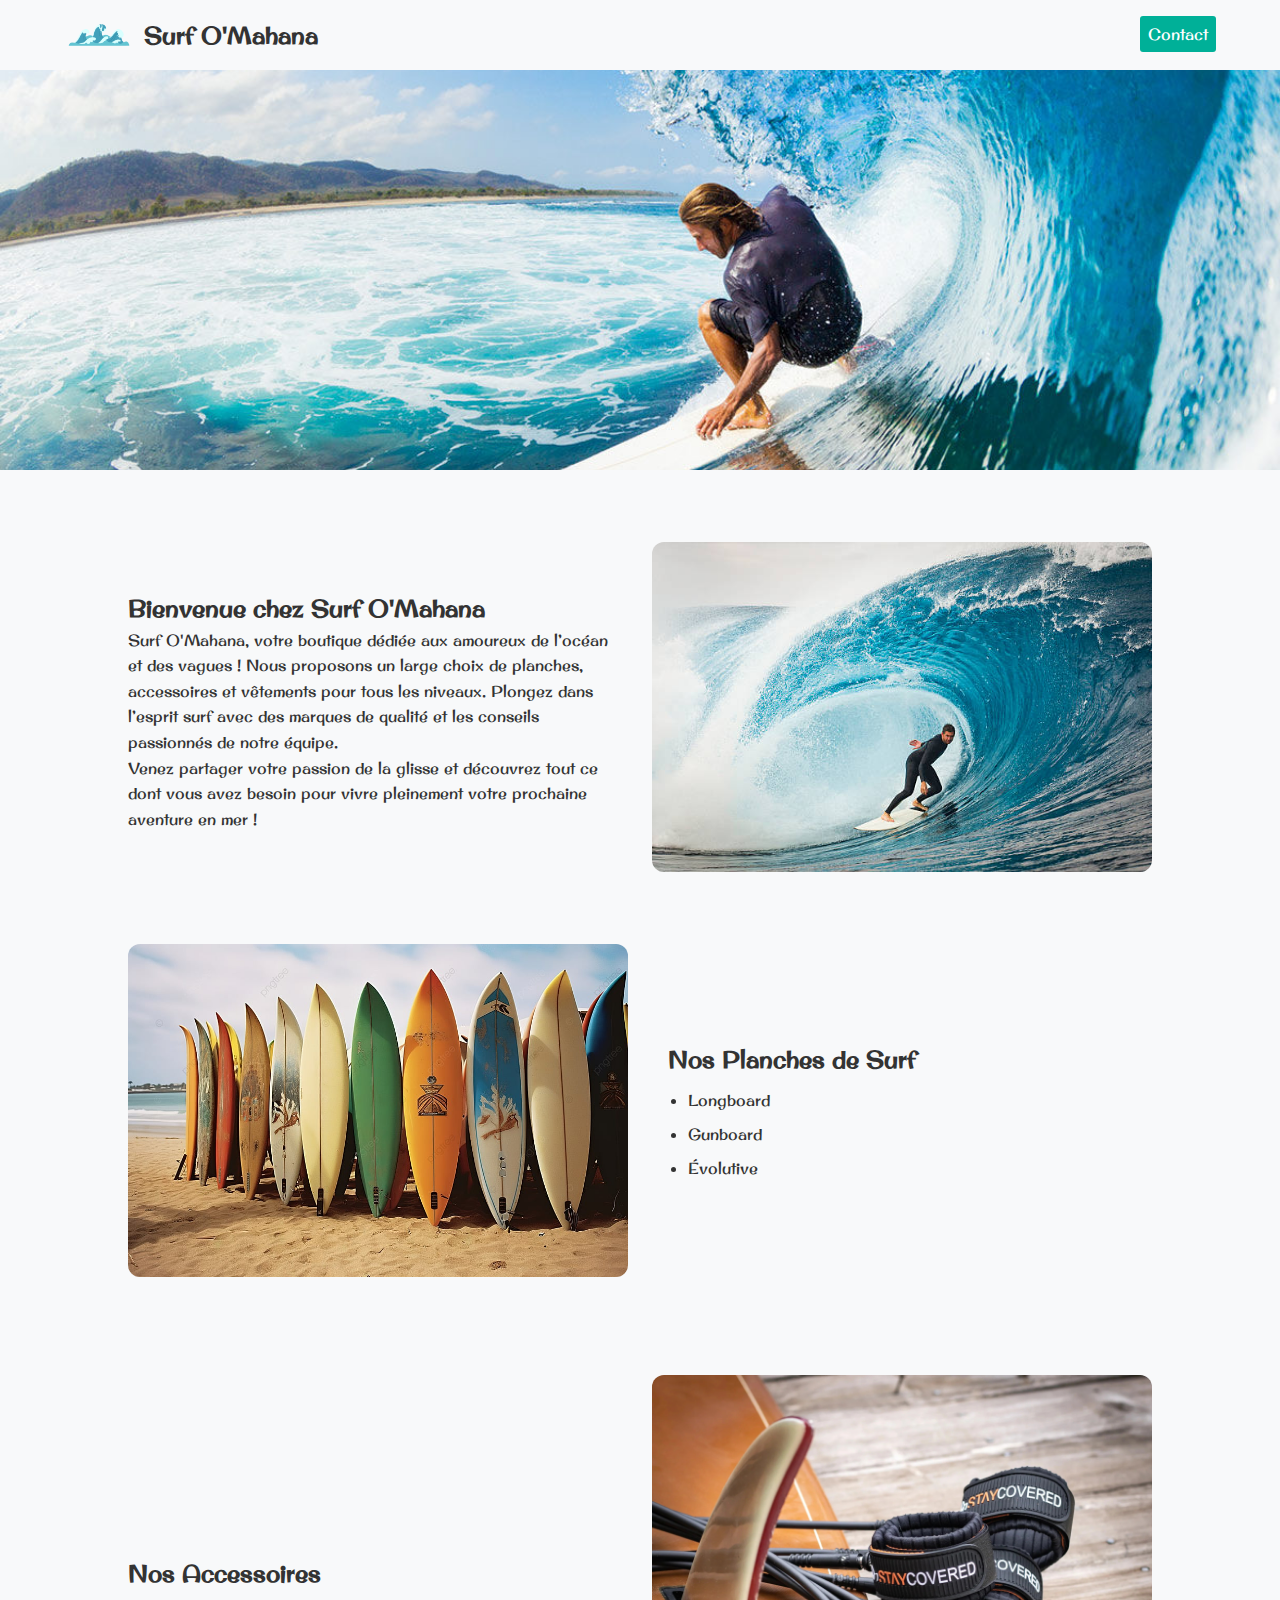
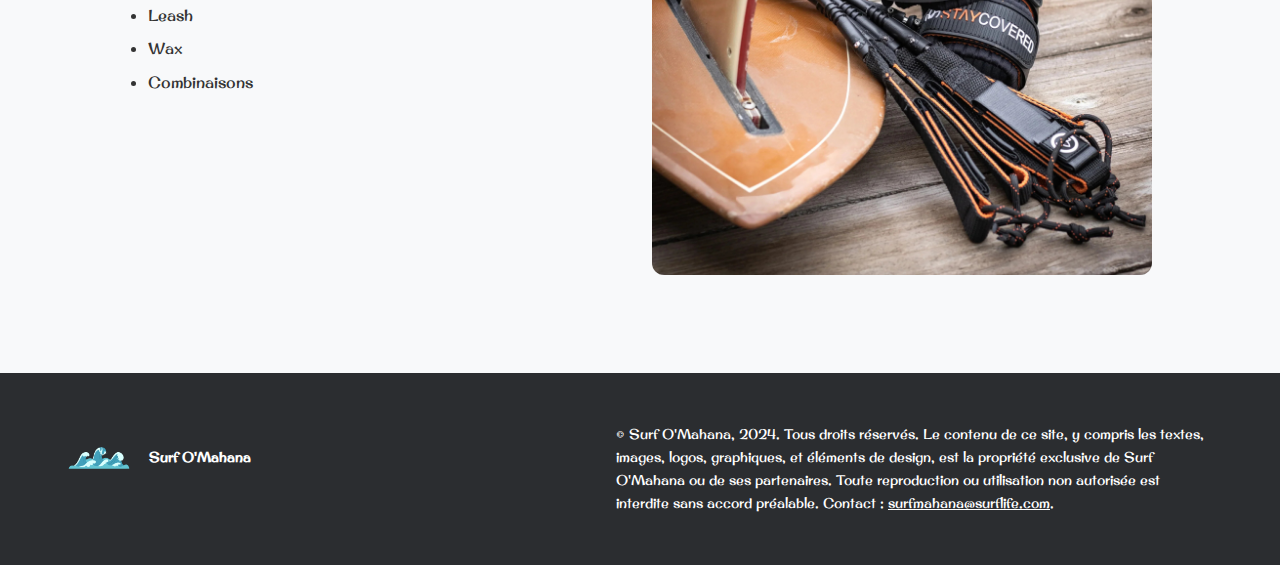
<file: index.html>
<!DOCTYPE html>
<html lang="fr">
  <head>
    <meta charset="UTF-8" />
    <meta name="viewport" content="width=device-width, initial-scale=1.0" />

    <title>Surf O'Mahana | Planches & Accessoires de Surf pour Tous</title>
    <meta
      name="description"
      content="Découvrez Surf O'Mahana, la boutique incontournable pour planches de surf, accessoires et vêtements. Qualité, passion et esprit surf garantis !"
    />
    <meta
      name="keywords"
      content="surf, planches de surf, accessoires de surf, surfshop, combinaison, leash, wax, longboard, surf débutant, surf confirmé"
    />
    <meta property="og:title" content="Surf O'Mahana | Boutique Surf" />
    <meta
      property="og:description"
      content="Plongez dans l'univers du surf avec Surf O'Mahana. Planches, accessoires et conseils passionnés à découvrir."
    />
    <meta
      property="og:image"
      content="https://www.exemple.com/assets/img/surfguy.jpg"
    />
    <meta property="og:type" content="website" />
    <meta property="og:url" content="https://www.exemple.com/" />

    <link rel="stylesheet" href="assets/css/style.css" />
    <link rel="icon" href="img/logo.png" type="image/png" />
  </head>

  <body>
    <header class="navbar">
      <div class="left">
        <img src="/assets/img/logo.png" alt="Logo Surf O'Mahana" />
        <h2>Surf O'Mahana</h2>
      </div>
      <div class="right">
        <a href="/html/contact.htm">Contact</a>
      </div>
    </header>

    <main>
      <section class="welcome" aria-label="Image d'accueil">
        <img
          src="assets/img/surfguy.jpg"
          alt="Surfeur en action sur une vague"
        />
      </section>

      <section class="main_content">
        <article class="leftSide">
          <h2>Bienvenue chez Surf O'Mahana</h2>
          <p>
            Surf O'Mahana, votre boutique dédiée aux amoureux de l’océan et des
            vagues ! Nous proposons un large choix de planches, accessoires et
            vêtements pour tous les niveaux. Plongez dans l’esprit surf avec des
            marques de qualité et les conseils passionnés de notre équipe.
          </p>
          <p>
            Venez partager votre passion de la glisse et découvrez tout ce dont
            vous avez besoin pour vivre pleinement votre prochaine aventure en
            mer !
          </p>
        </article>

        <aside class="rightSide">
          <img
            src="assets/img/surf.jpg"
            alt="Surfeur avec planche de surf au bord de la mer"
          />
        </aside>
      </section>

      <section class="products">
        <article class="planches">
          <div class="image">
            <img
              src="assets/img/planches.jpg"
              alt="Collection de planches de surf"
            />
          </div>
          <div class="text">
            <h2>Nos Planches de Surf</h2>
            <ul>
              <li>Longboard</li>
              <li>Gunboard</li>
              <li>Évolutive</li>
            </ul>
          </div>
        </article>

        <article class="accessoires">
          <div class="text">
            <h2>Nos Accessoires</h2>
            <ul>
              <li>Leash</li>
              <li>Wax</li>
              <li>Combinaisons</li>
            </ul>
          </div>
          <div class="image">
            <img
              src="assets/img/access.jpg"
              alt="Accessoires de surf : leash, wax, combinaison"
            />
          </div>
        </article>
      </section>
    </main>

    <footer>
      <div class="leftSide">
        <img src="assets/img/logo.png" alt="Logo Surf O'Mahana" />
        <p><strong>Surf O'Mahana</strong></p>
      </div>

      <div class="rightSide">
        <p>
          © Surf O'Mahana, 2024. Tous droits réservés. Le contenu de ce site, y
          compris les textes, images, logos, graphiques, et éléments de design,
          est la propriété exclusive de Surf O'Mahana ou de ses partenaires.
          Toute reproduction ou utilisation non autorisée est interdite sans
          accord préalable. Contact :
          <a href="mailto:surfmahana@surflife.com">surfmahana@surflife.com</a>.
        </p>
      </div>
    </footer>
  </body>
</html>
</file>
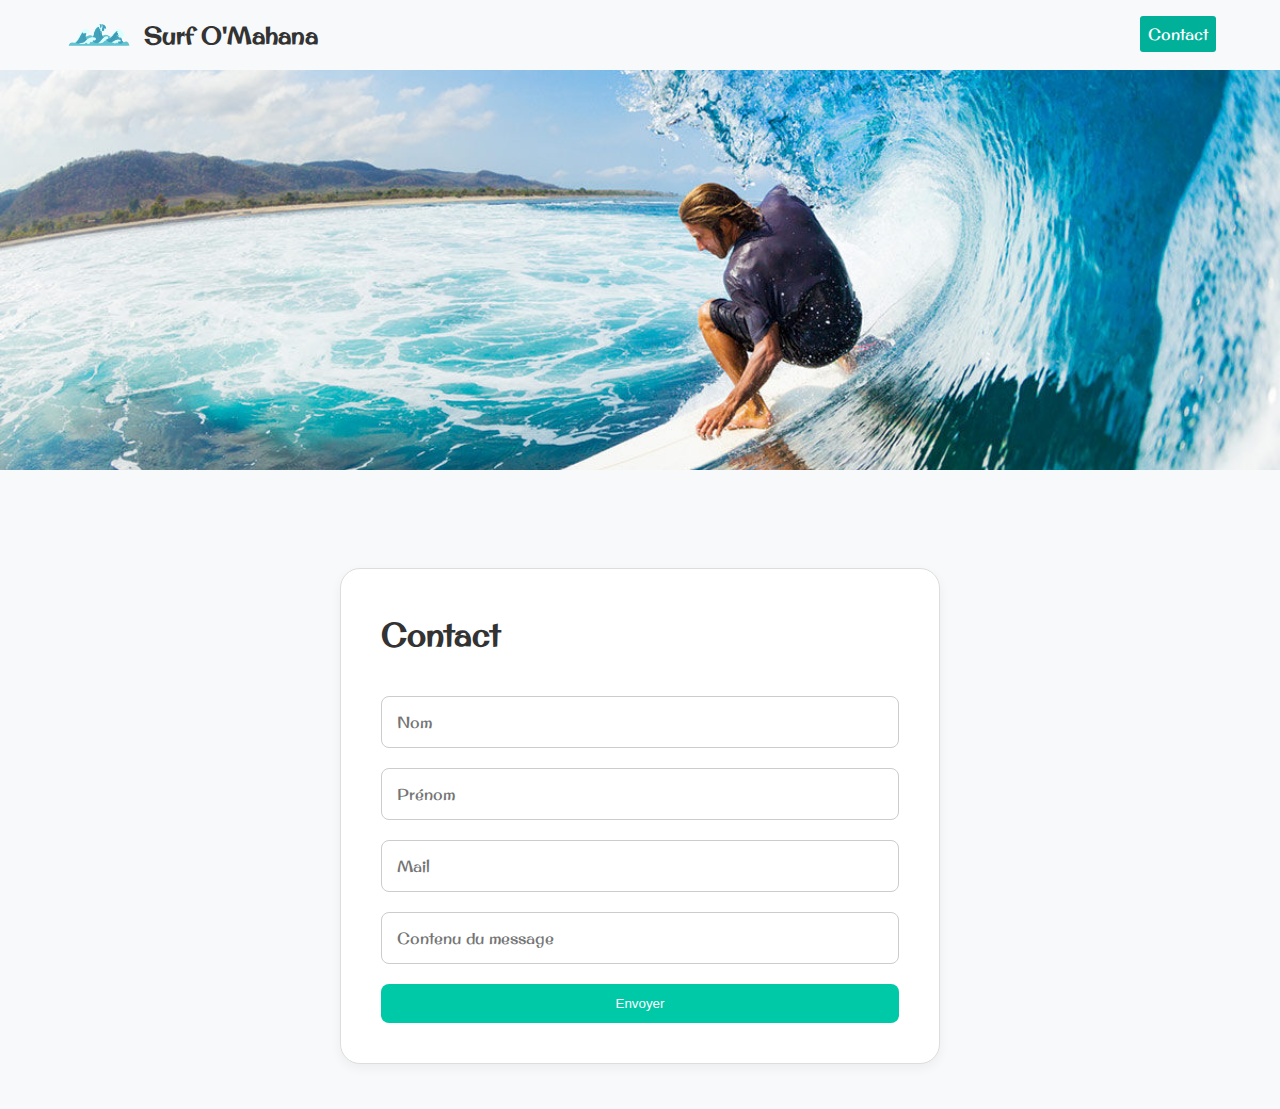
<file: html/contact.htm>
<!DOCTYPE html>
<html lang="en">
  <head>
    <meta charset="UTF-8" />
    <meta name="viewport" content="width=device-width, initial-scale=1.0" />
    <title>Contact</title>
    <link rel="stylesheet" href="../assets//css//style.css" />
  </head>
  <body>
    <header class="navbar">
      <div class="left">
        <img src="/assets/img/logo.png" alt="Logo Surf O'Mahana" />
        <h2>Surf O'Mahana</h2>
      </div>
      <div class="right">
        <a href="/html/contact.htm">Contact</a>
      </div>
    </header>

    <!-- Image de surfeur  -->
    <div class="welcome">
      <img src="../assets/img/surfguy.jpg" alt="" />
    </div>

    <section class="contact">
      <form action="" class="contact-form">
        <h1>Contact</h1>
        <input type="text" name="nom" id="nom" placeholder="Nom" />
        <input type="text" name="prenom" id="prenom" placeholder="Prénom" />
        <input type="text" name="mel" id="mel" placeholder="Mail" />
        <input
          type="text"
          name="oject"
          id="object"
          placeholder="Contenu du message"
        />
        <input type="submit" value="Envoyer" />
      </form>
    </section>
  </body>
</html>
</file>
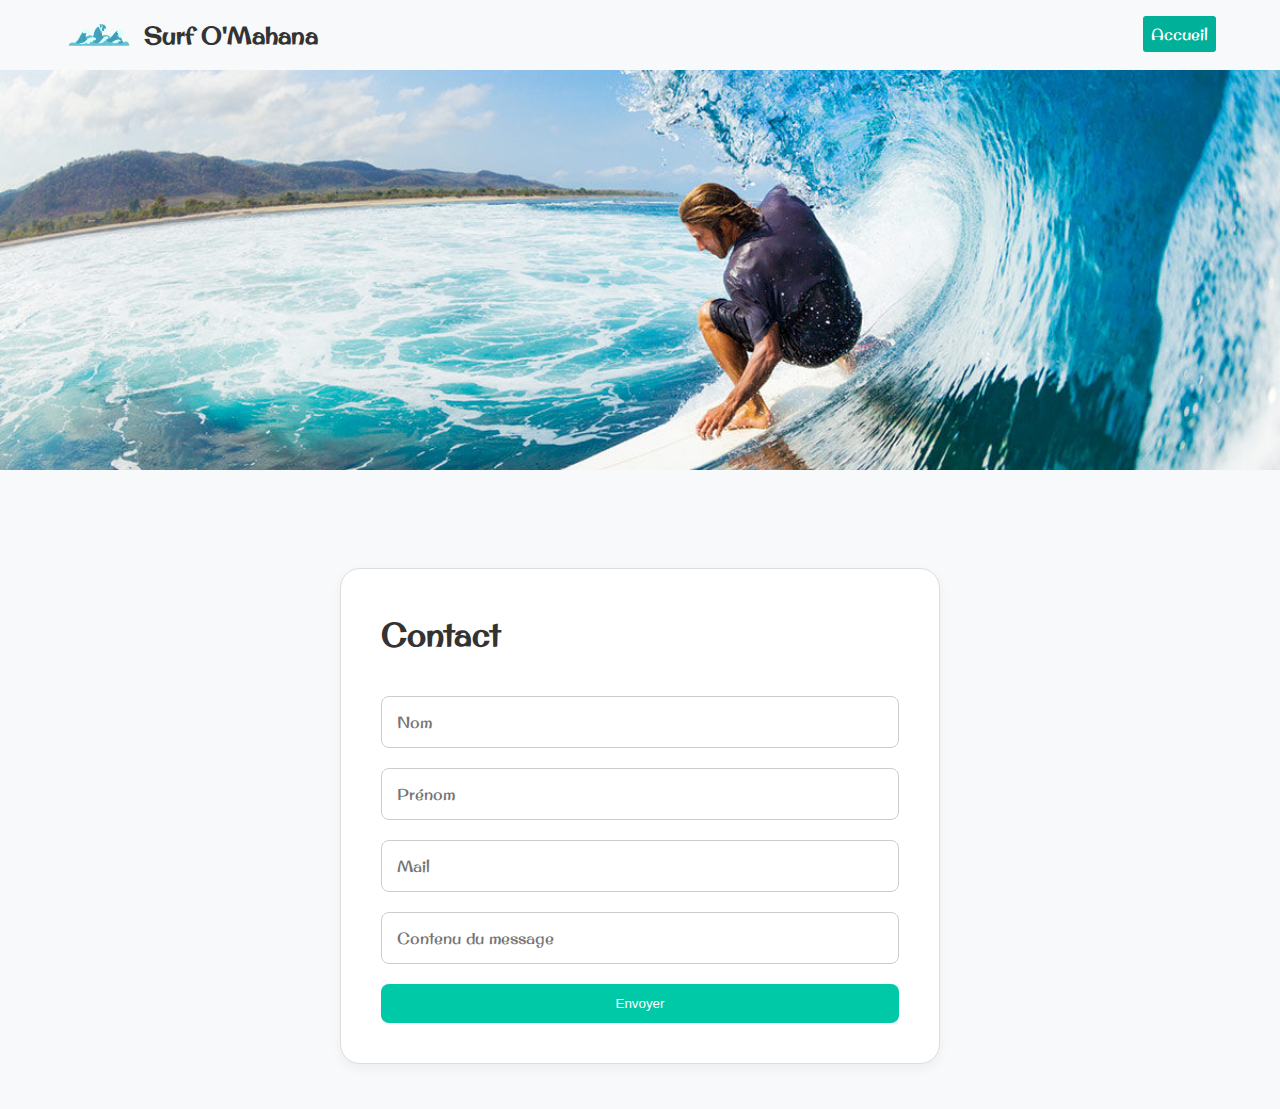
<file: html/contact.html>
<!DOCTYPE html>
<html lang="en">
  <head>
    <meta charset="UTF-8" />
    <meta name="viewport" content="width=device-width, initial-scale=1.0" />
    <title>Contact</title>
    <link rel="stylesheet" href="../assets//css//style.css" />
  </head>
  <body>
    <header class="navbar">
      <div class="left">
        <img src="/assets/img/logo.png" alt="Logo Surf O'Mahana" />
        <h2>Surf O'Mahana</h2>
      </div>
      <div class="right">
        <a href="/index.html">Accueil</a>
      </div>
    </header>

    <!-- Image de surfeur  -->
    <div class="welcome">
      <img src="../assets/img/surfguy.jpg" alt="" />
    </div>

    <section class="contact">
      <form action="" class="contact-form">
        <h1>Contact</h1>
        <input type="text" name="nom" id="nom" placeholder="Nom" />
        <input type="text" name="prenom" id="prenom" placeholder="Prénom" />
        <input type="text" name="mel" id="mel" placeholder="Mail" />
        <input
          type="text"
          name="oject"
          id="object"
          placeholder="Contenu du message"
        />
        <input type="submit" value="Envoyer" />
      </form>
    </section>
  </body>
</html>
</file>
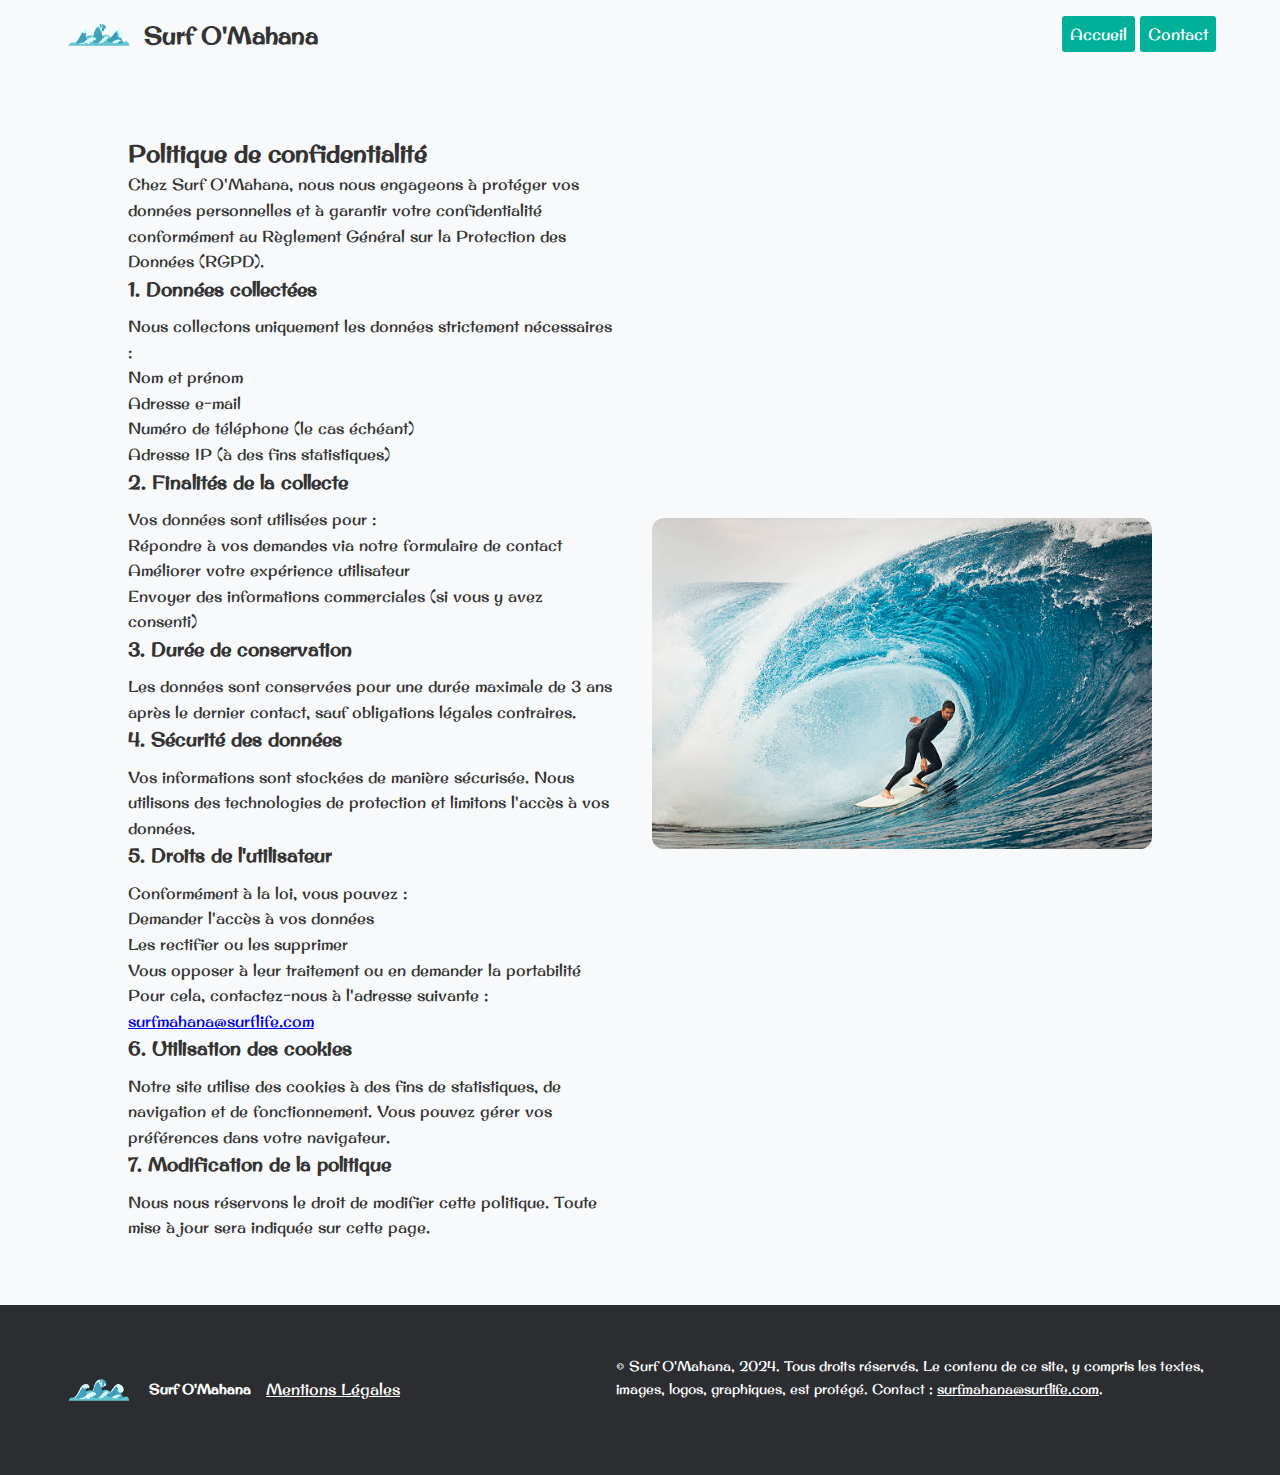
<file: html/politique.html>
<!DOCTYPE html>
<html lang="fr">
  <head>
    <meta charset="UTF-8" />
    <meta name="viewport" content="width=device-width, initial-scale=1.0" />

    <title>Politique de confidentialité | Surf O'Mahana</title>
    <meta
      name="description"
      content="Découvrez comment Surf O'Mahana collecte, utilise et protège vos données personnelles. Notre politique est conforme au RGPD."
    />
    <meta
      name="keywords"
      content="politique de confidentialité, données personnelles, RGPD, protection des données, Surf O'Mahana"
    />
    <meta
      property="og:title"
      content="Politique de confidentialité | Surf O'Mahana"
    />
    <meta
      property="og:description"
      content="Votre vie privée est importante pour nous. Lisez notre politique de confidentialité complète."
    />
    <meta
      property="og:image"
      content="https://www.exemple.com/assets/img/surfguy.jpg"
    />
    <meta property="og:type" content="website" />
    <meta
      property="og:url"
      content="https://www.exemple.com/politique-confidentialite.html"
    />

    <link rel="stylesheet" href="/assets/css/style.css" />
    <link rel="icon" href="/assets/img/logo.png" type="image/png" />
  </head>

  <body>
    <header class="navbar">
      <div class="left">
        <img src="/assets/img/logo.png" alt="Logo Surf O'Mahana" />
        <h2>Surf O'Mahana</h2>
      </div>
      <div class="right">
        <a href="/index.html">Accueil</a>
        <a href="/html/contact.htm">Contact</a>
      </div>
    </header>

    <main>
      <section class="main_content">
        <article class="leftSide">
          <h2>Politique de confidentialité</h2>

          <p>
            Chez Surf O'Mahana, nous nous engageons à protéger vos données
            personnelles et à garantir votre confidentialité conformément au
            Règlement Général sur la Protection des Données (RGPD).
          </p>

          <h3>1. Données collectées</h3>
          <p>
            Nous collectons uniquement les données strictement nécessaires :
          </p>
          <ul>
            <li>Nom et prénom</li>
            <li>Adresse e-mail</li>
            <li>Numéro de téléphone (le cas échéant)</li>
            <li>Adresse IP (à des fins statistiques)</li>
          </ul>

          <h3>2. Finalités de la collecte</h3>
          <p>Vos données sont utilisées pour :</p>
          <ul>
            <li>Répondre à vos demandes via notre formulaire de contact</li>
            <li>Améliorer votre expérience utilisateur</li>
            <li>
              Envoyer des informations commerciales (si vous y avez consenti)
            </li>
          </ul>

          <h3>3. Durée de conservation</h3>
          <p>
            Les données sont conservées pour une durée maximale de 3 ans après
            le dernier contact, sauf obligations légales contraires.
          </p>

          <h3>4. Sécurité des données</h3>
          <p>
            Vos informations sont stockées de manière sécurisée. Nous utilisons
            des technologies de protection et limitons l'accès à vos données.
          </p>

          <h3>5. Droits de l'utilisateur</h3>
          <p>Conformément à la loi, vous pouvez :</p>
          <ul>
            <li>Demander l'accès à vos données</li>
            <li>Les rectifier ou les supprimer</li>
            <li>
              Vous opposer à leur traitement ou en demander la portabilité
            </li>
          </ul>
          <p>
            Pour cela, contactez-nous à l'adresse suivante :
            <a href="mailto:surfmahana@surflife.com">surfmahana@surflife.com</a>
          </p>

          <h3>6. Utilisation des cookies</h3>
          <p>
            Notre site utilise des cookies à des fins de statistiques, de
            navigation et de fonctionnement. Vous pouvez gérer vos préférences
            dans votre navigateur.
          </p>

          <h3>7. Modification de la politique</h3>
          <p>
            Nous nous réservons le droit de modifier cette politique. Toute mise
            à jour sera indiquée sur cette page.
          </p>
        </article>

        <aside class="rightSide">
          <img
            src="/assets/img/surf.jpg"
            alt="Illustration vie privée et surf"
          />
        </aside>
      </section>
    </main>

    <footer>
      <div class="leftSide">
        <img src="/assets/img/logo.png" alt="Logo Surf O'Mahana" />
        <p><strong>Surf O'Mahana</strong></p>
        <div class="cgv">
          <a href="/html/mentions-legales.html">Mentions Légales</a>
        </div>
      </div>

      <div class="rightSide">
        <p>
          © Surf O'Mahana, 2024. Tous droits réservés. Le contenu de ce site, y
          compris les textes, images, logos, graphiques, est protégé. Contact :
          <a href="mailto:surfmahana@surflife.com">surfmahana@surflife.com</a>.
        </p>
      </div>
    </footer>
  </body>
</html>
</file>
<file: assets/css/style.css>
@import url("https://fonts.googleapis.com/css2?family=Original+Surfer&display=swap");

:root {
  --primary-color: #00c9a7;
  --dark-color: #2b2d30;
  --text-color: #333;
  --bg-light: #f8f9fa;
  --font-family: "Original Surfer", sans-serif;
}

* {
  margin: 0;
  padding: 0;
  box-sizing: border-box;
}

body {
  font-family: var(--font-family);
  background-color: var(--bg-light);
  color: var(--text-color);
  line-height: 1.6;
}

h1,
h3 {
  margin-bottom: 0.5em;
}

ul {
  list-style: none;
  padding-left: 0;
}

.navbar {
  display: flex;
  justify-content: space-between;
  align-items: center;
  max-width: 90%;
  margin: auto;
}

.navbar .left {
  display: flex;
  gap: 10px;
  align-items: center;
}

.navbar .left img {
  width: 70px;
}

.navbar .right a {
  text-decoration: none;
  color: white;
  padding: 8px;
  border-radius: 3px;
  background-color: #00b098;
  transition: 0.3s;
}

.navbar .right a:hover {
  transition: 0.3s;
  box-shadow: 1px 3px 18px -3px rgba(0, 0, 0, 0.75);
}

.welcome img {
  width: 100%;
  height: 400px;
  object-fit: cover;
}

.main_content {
  display: flex;
  flex-wrap: wrap;
  gap: 40px;
  padding: 5% 10%;
  align-items: center;
}

.main_content .leftSide {
  flex: 1;
  min-width: 300px;
}

.main_content .rightSide img {
  width: 100%;
  max-width: 500px;
  height: auto;
  border-radius: 12px;
}

.products {
  max-width: 90%;
  margin: 0 auto 10vh auto;
  padding: 0 5%;
}

.planches,
.accessoires {
  display: flex;
  flex-wrap: wrap;
  gap: 40px;
  align-items: center;
  margin-bottom: 10vh;
}

.planches .image img,
.accessoires .image img {
  width: 100%;
  max-width: 500px;
  border-radius: 12px;
}

.planches .text,
.accessoires .text {
  flex: 1;
  min-width: 250px;
}

.planches ul,
.accessoires ul {
  margin-top: 10px;
  padding-left: 20px;
}

.planches li,
.accessoires li {
  margin-bottom: 8px;
  list-style: disc;
}

footer {
  background: var(--dark-color);
  color: white;
  padding: 50px 5%;
  display: flex;
  flex-wrap: wrap;
  gap: 40px;
  justify-content: space-between;
  align-items: flex-start;
}

footer .leftSide {
  display: flex;
  align-items: center;
  gap: 15px;
}

footer .leftSide img {
  width: 70px;
  height: auto;
}

footer p {
  max-width: 600px;
  font-size: 0.9rem;
}

footer a {
  color: white;
}

.contact {
  max-width: 600px;
  margin: 10vh auto 5vh auto;
  padding: 40px;
  background: white;
  border: 1px solid #ddd;
  border-radius: 20px;
  box-shadow: 0 4px 12px rgba(0, 0, 0, 0.05);
}

.contact form {
  display: flex;
  flex-direction: column;
  gap: 20px;
}

.contact input[type="text"],
.contact input[type="email"],
.contact textarea {
  padding: 15px;
  border: 1px solid #ccc;
  border-radius: 8px;
  font-family: var(--font-family);
  font-size: 1rem;
}

.contact input[type="submit"] {
  background: var(--primary-color);
  color: white;
  border: none;
  padding: 12px;
  border-radius: 8px;
  cursor: pointer;
  transition: background 0.3s;
}

.contact input[type="submit"]:hover {
  background: #00b098;
}

@media (max-width: 768px) {
  .navbar {
    flex-direction: column;
    gap: 5px;
    margin-bottom: 20px;
  }

  .main_content,
  .planches,
  .accessoires {
    flex-direction: column;
    text-align: center;
  }

  .navbar .left,
  .navbar .right {
    margin: 0;
  }
}

.mentions-legales {
  display: flex;
  flex-direction: column;
  align-items: center;
  max-width: 80%;
  margin: auto;
  margin-bottom: 50px;
  margin-top: 50px;
}

.avis {
  max-width: 900px;
  margin: 0 auto 6rem auto;
  padding: 0 20px;
  font-family: "Original Surfer", cursive, sans-serif;
  color: #222;
}

.avis h2 {
  font-size: 2.5rem;
  color: #00c9a7;
  text-align: center;
  margin-bottom: 2rem;
  text-transform: uppercase;
  letter-spacing: 0.1em;
}

.avis-list {
  display: grid;
  grid-template-columns: repeat(auto-fit, minmax(280px, 1fr));
  gap: 2.5rem;
}

.avis-item {
  background: #e0f2f1;
  border-radius: 15px;
  box-shadow: 0 4px 8px rgb(0 0 0 / 0.1);
  padding: 1.8rem 2rem;
  transition: transform 0.3s ease, box-shadow 0.3s ease;
}

.avis-item:hover {
  transform: translateY(-5px);
  box-shadow: 0 8px 20px rgb(0 0 0 / 0.15);
}

.avis-item h3 {
  font-size: 1.4rem;
  margin-bottom: 0.4rem;
  color: #004d40;
}

.avis-item .stars {
  font-size: 1.3rem;
  color: #ffb400;
  margin-bottom: 1rem;
  user-select: none;
}

.avis-item .description {
  font-size: 1rem;
  line-height: 1.5;
  color: #333;
}

@media (max-width: 600px) {
  .avis-list {
    grid-template-columns: 1fr;
  }
}
</file>
